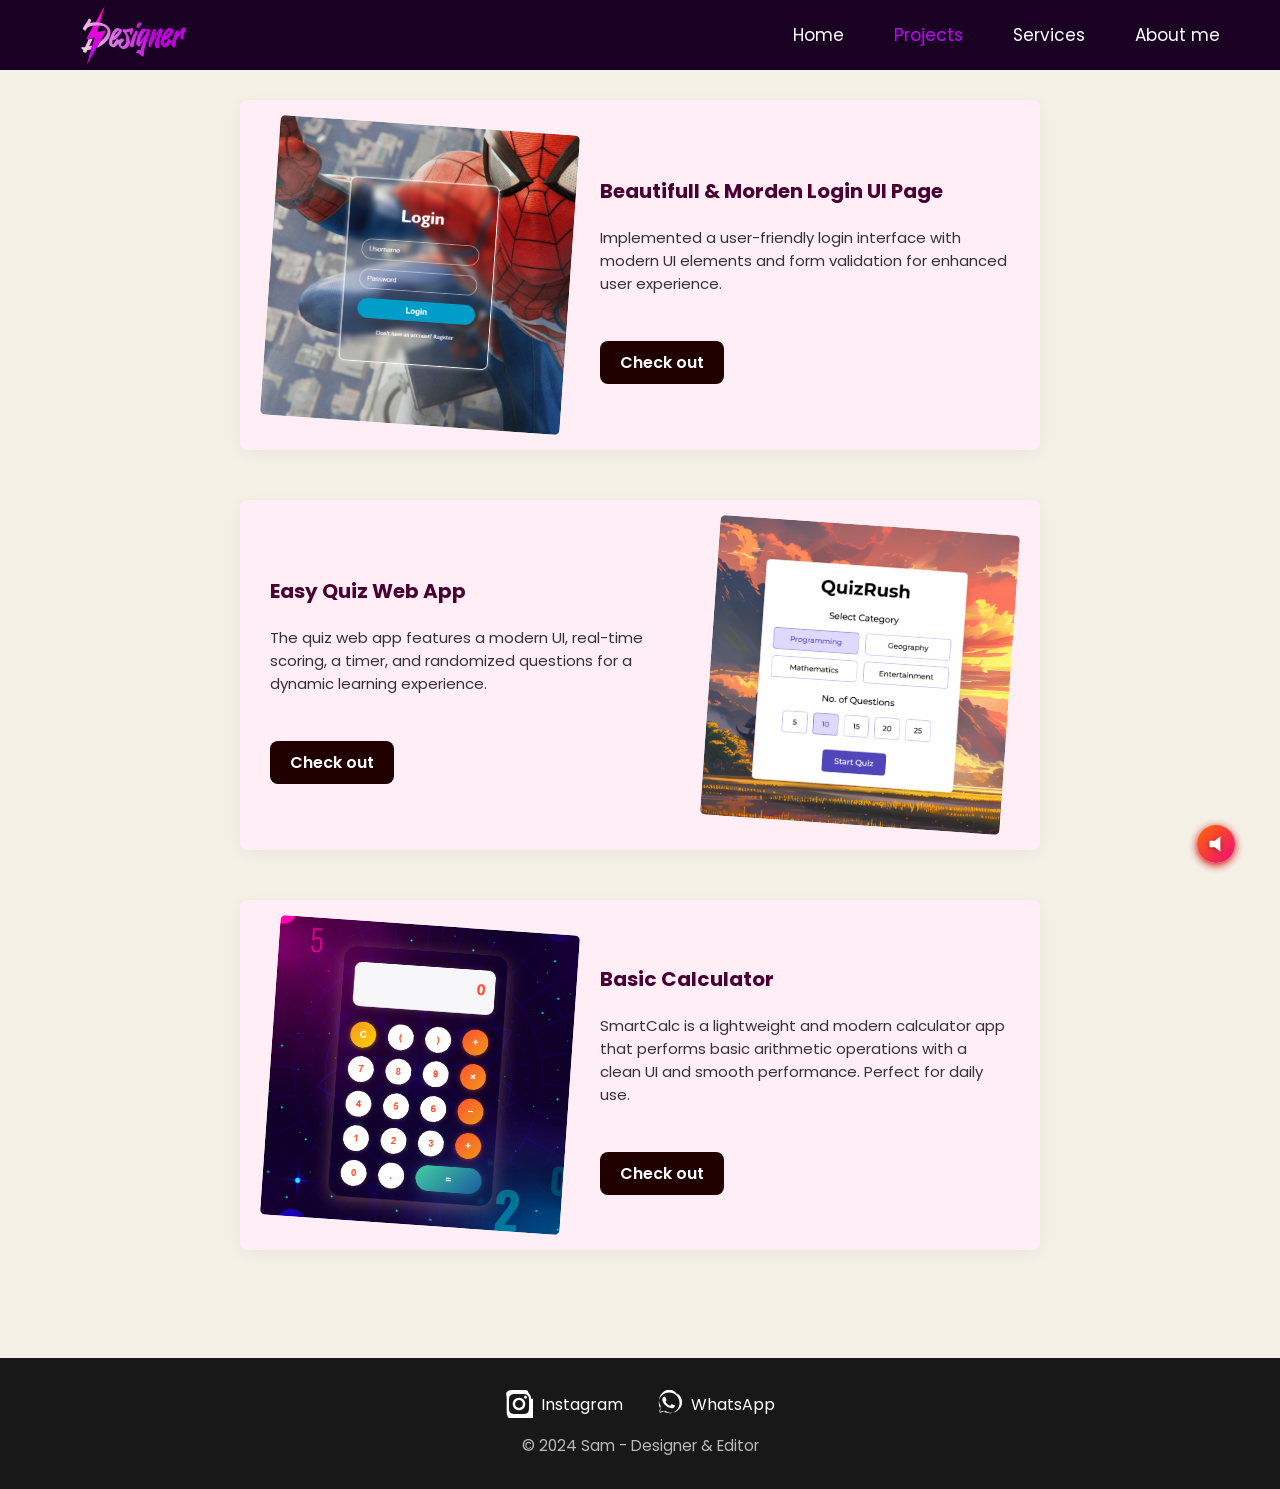
<file: project.html>
<!DOCTYPE html>
<html lang="en">
<head>
    <meta charset="UTF-8">
    <meta name="viewport" content="width=device-width, initial-scale=1.0">
    <title>projects/designer Sam</title>
    <link rel="shortcut icon" href="resourcess/logo.png" type="image/x-icon">
    <link rel="stylesheet" href="project.css">
    <link href="https://fonts.googleapis.com/css2?family=Poppins:wght@400;600;800&display=swap" rel="stylesheet">
    <style>
      /* Animation for project cards */
      .project-card {
        opacity: 0;
        transform: translateY(60px) scale(0.98);
        transition: opacity 0.8s cubic-bezier(.77,0,.18,1), transform 0.8s cubic-bezier(.77,0,.18,1);
        will-change: opacity, transform;
      }
      .project-card.animated {
        opacity: 1;
        transform: translateY(0) scale(1);
      }
      .project-card.reverse {
        /* Optional: stagger effect for reverse cards */
        transition-delay: 0.15s;
      }

      #music-player {
        position: fixed;
        bottom: 2rem;
        right: 2rem;
        z-index: 1200;
        display: flex;
        align-items: center;
        background: #23232300;
        border-radius: 1.5rem;
        box-shadow: 0 2px 12px rgba(0, 0, 0, 0);
        padding: 0.3rem 0.8rem 0.3rem 0.3rem;
        gap: 0.5rem;
        font-family: 'Poppins', sans-serif;
        transition: background 0.2s, box-shadow 0.2s;
        min-width: 3.2rem;
        min-height: 2.6rem;
      }
      #music-toggle {
        background: linear-gradient(135deg, #ff6a00 0%, #ee0979 100%);
        border: none;
        outline: none;
        border-radius: 50%;
        width: 2.4rem;
        height: 2.4rem;
        display: flex;
        align-items: center;
        justify-content: center;
        color: #fff;
        font-size: 1.4rem;
        cursor: pointer;
        box-shadow: 0 2px 8px rgb(204, 1, 1);
        transition: background 0.2s, transform 0.15s;
      }
      #music-toggle:hover {
        background: linear-gradient(135deg, #ee0979 0%, #ff6a00 100%);
        transform: scale(1.08);
      }
      #music-icon {
        display: flex;
        align-items: center;
        justify-content: center;
        width: 100%;
        height: 100%;
        pointer-events: none;
        font-size: 1.3em;
        transition: color 0.2s;
        filter: drop-shadow(0 1px 2px #0006);
      }
      #music-icon svg {
        display: block;
        margin: auto;
      }
    </style>
</head>
<body>
     <header>
    <nav class="navbar">
      <div class="logo">
        <img src="resourcess/sanu.png" alt="logo" />
      </div>
      <ul class="nav-links">
        <li><a href="index.html">Home</a></li>
        <li><a class="active" href="#projects">Projects</a></li>
        <li><a href="index.html#services">Services</a></li>
        <li><a href="index.html#about">About me</a></li>
      </ul>
    </nav>
  </header>
  <section class="projects-section">
    <div class="project-card">
      <img src="resourcess/spiderui.png" alt="Project Image">
      <div class="project-info">
        <h3>Beautifull & Morden Login UI Page</h3>
        <p>
          Implemented a user-friendly login interface with modern UI elements and form validation for enhanced user experience.
        </p>
        <a href="http://127.0.0.1:5501/samatlogin.html" class="project-btn">Check out</a>
      </div>
    </div>
    <div class="project-card reverse">
      <img src="resourcess/quiz.png" alt="Project Image">
      <div class="project-info">
        <h3>Easy Quiz Web App</h3>
        <p>
          The quiz web app features a modern UI, real-time scoring, a timer, and randomized questions for a dynamic learning experience.
        </p>
        <a href="https://samat2913.github.io/samatraj/" class="project-btn">Check out</a>
      </div>
    </div>
    <div class="project-card">
      <img src="resourcess/cal.png"Project Image">
      <div class="project-info">
        <h3>Basic Calculator </h3>
        <p>
          SmartCalc is a lightweight and modern calculator app that performs basic arithmetic operations with a clean UI and smooth performance. Perfect for daily use.
        </p>
        <a href="samatlogin.html" class="project-btn">Check out</a>
      </div>
    </div>
  </section>
   <!-- Footer with Instagram and WhatsApp -->
  <footer style="padding: 2rem 0; text-align: center; background: #181818; color: #fff; margin-top: 3rem;">
    <div style="display: flex; justify-content: center; gap: 2rem; align-items: center;">
      <a href="https://instagram.com/" target="_blank" rel="noopener" style="color: #fff; text-decoration: none; display: inline-flex; align-items: center; gap: 0.5rem;">
        <svg width="28" height="28" viewBox="0 0 448 512" fill="currentColor" aria-hidden="true"><path d="M224.1 141c-63.6 0-114.9 51.3-114.9 114.9s51.3 114.9 114.9 114.9 114.9-51.3 114.9-114.9S287.7 141 224.1 141zm0 186c-39.5 0-71.5-32-71.5-71.5s32-71.5 71.5-71.5 71.5 32 71.5 71.5-32 71.5-71.5 71.5zm146.4-194.3c0 14.9-12 26.9-26.9 26.9s-26.9-12-26.9-26.9 12-26.9 26.9-26.9 26.9 12 26.9 26.9zm76.1 27.2c-1.7-35.3-9.9-66.7-36.2-92.9S388.6 1.7 353.3 0C317.8-1.7 130.2-1.7 94.7 0 59.4 1.7 28 9.9 1.7 36.2S1.7 123.4 0 158.7c-1.7 35.3-1.7 222.9 0 258.2 1.7 35.3 9.9 66.7 36.2 92.9s57.6 34.5 92.9 36.2c35.3 1.7 222.9 1.7 258.2 0 35.3-1.7 66.7-9.9 92.9-36.2s34.5-57.6 36.2-92.9c1.7-35.3 1.7-222.9 0-258.2zM398.8 388c-7.8 19.6-22.9 34.7-42.5 42.5-29.4 11.7-99.2 9-132.3 9s-102.9 2.6-132.3-9c-19.6-7.8-34.7-22.9-42.5-42.5-11.7-29.4-9-99.2-9-132.3s-2.6-102.9 9-132.3c7.8-19.6 22.9-34.7 42.5-42.5 29.4-11.7 99.2-9 132.3-9s102.9-2.6 132.3 9c19.6 7.8 34.7 22.9 42.5 42.5 11.7 29.4 9 99.2 9 132.3s2.6 102.9-9 132.3z"/></svg>
        Instagram
      </a>
      <a href="https://wa.me/" target="_blank" rel="noopener" style="color: #fff; text-decoration: none; display: inline-flex; align-items: center; gap: 0.5rem;">
        <svg width="28" height="28" viewBox="0 0 448 512" fill="currentColor" aria-hidden="true"><path d="M380.9 97.1C339-3.6 221.7-35.3 132.7 26.6c-89 61.9-120.7 179.2-58.8 268.2l-26.2 94.6c-3.5 12.7 8.4 24.6 21.1 21.1l94.6-26.2c89 61.9 206.3 30.2 268.2-58.8 61.9-89 30.2-206.3-58.8-268.2zm-163.7 319.8c-35.3 0-69.7-10.3-98.7-29.7l-6.9-4.5-56.2 15.6 15.6-56.2-4.5-6.9c-19.4-29-29.7-63.4-29.7-98.7 0-104.9 85.1-190 190-190 104.9 0 190 85.1 190 190 0 104.9-85.1 190-190 190zm104.7-138.6c-5.7-2.9-33.8-16.7-39-18.6-5.2-1.9-9-2.9-12.9 2.9-3.8 5.7-14.8 18.6-18.1 22.4-3.3 3.8-6.7 4.3-12.4 1.4-33.8-16.7-56-29.8-78.4-67.2-5.9-10.1 5.9-9.4 16.7-31.3 1.9-3.8.9-7.1-.5-10-1.4-2.9-12.9-31-17.7-42.5-4.7-11.3-9.5-9.7-12.9-9.9-3.3-.2-7.1-.2-10.9-.2s-10 1.4-15.2 7.1c-5.2 5.7-19.8 19.3-19.8 47.1 0 27.8 20.3 54.7 23.1 58.5 2.8 3.8 39.8 60.7 96.6 82.7 13.5 5.2 24 8.3 32.2 10.6 13.5 3.8 25.8 3.3 35.5 2 10.8-1.5 33.8-13.8 38.6-27.1 4.8-13.3 4.8-24.7 3.3-27.1-1.4-2.4-5.2-3.8-10.9-6.7z"/></svg>
        WhatsApp
      </a>
    </div>
    <div style="margin-top: 1rem; font-size: 0.95em; opacity: 0.7;">
      &copy; 2024 Sam - Designer & Editor
    </div>
  </footer>
  <!-- Music Player: Bottom Right -->
  <div id="music-player">
    <button id="music-toggle" aria-label="Play music">
      <span id="music-icon" style="display: flex; align-items: center; justify-content: center; width: 100%; height: 100%;">
        <!-- The SVG icon will be set dynamically by JS, so remove the static SVG to avoid double icons -->
      </span>
    </button>
    <audio id="music-audio" src="resourcess/samat.mp3" loop></audio>
  </div>
  <script>
    // Animate project cards when they enter the viewport using Intersection Observer
    document.addEventListener("DOMContentLoaded", function() {
      const cards = document.querySelectorAll('.project-card');
      const observer = new window.IntersectionObserver(
        (entries, obs) => {
          entries.forEach(entry => {
            if (entry.isIntersecting) {
              entry.target.classList.add('animated');
              obs.unobserve(entry.target);
            }
          });
        },
        {
          threshold: 0.15
        }
      );
      cards.forEach(card => observer.observe(card));

      // Music Player Logic (shared across all pages)
      const musicAudio = document.getElementById('music-audio');
      const musicToggle = document.getElementById('music-toggle');
      const musicIcon = document.getElementById('music-icon');
      let isPlaying = false;

      const speakerSVG = `<svg id="icon-speaker" xmlns="http://www.w3.org/2000/svg" width="22" height="22" fill="currentColor" viewBox="0 0 20 20" style="vertical-align:middle; display:block; margin:auto;"><path d="M9 7H5a1 1 0 0 0-1 1v4a1 1 0 0 0 1 1h4l5 4V3l-5 4z"/></svg>`;
      const pauseSVG = `<svg id="icon-pause" xmlns="http://www.w3.org/2000/svg" width="22" height="22" fill="currentColor" viewBox="0 0 20 20" style="vertical-align:middle; display:block; margin:auto;"><rect x="4" y="4" width="4" height="12" rx="1"/><rect x="12" y="4" width="4" height="12" rx="1"/></svg>`;

      function setMusicState(state) {
        localStorage.setItem('music-playing', state ? '1' : '0');
      }
      function getMusicState() {
        return localStorage.getItem('music-playing') === '1';
      }
      function setMusicTime(time) {
        localStorage.setItem('music-time', time);
      }
      function getMusicTime() {
        return parseFloat(localStorage.getItem('music-time') || '0');
      }

      // Restore music state and time on load
      if (getMusicState()) {
        const savedTime = getMusicTime();
        if (!isNaN(savedTime) && savedTime > 0) {
          musicAudio.currentTime = savedTime;
        }
        musicAudio.play().catch(() => {});
      }

      // Set initial icon based on play state
      if (getMusicState()) {
        musicIcon.innerHTML = pauseSVG;
      } else {
        musicIcon.innerHTML = speakerSVG;
      }

      musicToggle.addEventListener('click', function() {
        if (isPlaying) {
          musicAudio.pause();
        } else {
          musicAudio.play();
        }
      });

      musicAudio.addEventListener('play', function() {
        isPlaying = true;
        musicIcon.innerHTML = pauseSVG;
        musicToggle.setAttribute('aria-label', 'Pause music');
        setMusicState(true);
      });

      musicAudio.addEventListener('pause', function() {
        isPlaying = false;
        musicIcon.innerHTML = speakerSVG;
        musicToggle.setAttribute('aria-label', 'Play music');
        setMusicState(false);
        setMusicTime(musicAudio.currentTime);
      });

      // Save time on page unload
      window.addEventListener('beforeunload', function() {
        setMusicTime(musicAudio.currentTime);
      });

      window.addEventListener('blur', () => {
        if (!musicAudio.paused) musicAudio.pause();
        setMusicTime(musicAudio.currentTime);
      });
    });
  </script>
</body>
</html>
</file>
<file: project.css>
/* General Reset and Fix Horizontal Scroll */
* {
  margin: 0;
  padding: 0;
  box-sizing: border-box;
  max-width: 100vw;
}

html, body {
  width: 100%;
  overflow-x: hidden;
  font-family: 'Poppins', sans-serif;
  background: #F5F1E6;
  color: #7B011E;
  position: relative;
  z-index: 1;
}
/* Sticky Header */
header {
  position: fixed;
  top: 0;
  left: 0;
  width: 100%;
  z-index: 999;
  background-color: #1a0022;
}

/* Navbar */
.navbar {
  display: flex;
  justify-content: space-between;
  align-items: center;
  padding: 10px 60px;
  height: 70px;
  max-width: 100%;
}

.logo img {
  height: 160px;
  max-width: 100%;
  object-fit: contain;
  margin-top: 10px;
  display: block;
}

.nav-links {
  list-style: none;
  display: flex;
  gap: 50px;
}

.nav-links li a {
  text-decoration: none;
  color: white;
  font-weight: 400;
  font-size: 17px;
  transition: color 0.3s;
}

.nav-links li a:hover,
.nav-links li a.active {
  color: #c300ff;
}
.projects-section {
  padding: 60px 40px;
  background: #ffffff00;
  display: flex;
  flex-direction: column;
  align-items: center;
  gap: 50px;
  font-family: 'Poppins', sans-serif;
  margin-top: 40px;
}

.project-card {
  display: flex;
  flex-direction: row;
  align-items: center;
  background: #ffeef6;
  padding: 25px 30px;
  border-radius: 8px;
  max-width: 800px;
  width: 100%;
  gap: 30px;
  box-shadow: 0 4px 20px rgba(0, 0, 0, 0.05);
  transition: transform 0.3s ease;
}

.project-card:hover {
  transform: translateY(-5px);
}

.project-card.reverse {
  flex-direction: row-reverse;
}

.project-card img {
  width: 300px;
  height: auto;
  border-radius: 5px;
  object-fit: cover;
  flex-shrink: 0;
  rotate: 4deg;
}

.project-info {
  flex: 1;
  text-align: left;
}

.project-info h3 {
  font-size: 20px;
  font-weight: 700;
  color: #4a0033;
  margin-bottom: 20px;
}

.project-info p {
  font-size: 15px;
  color: #333;
  margin-bottom: 55px;
}

.project-btn {
  padding: 10px 20px;
  background-color: #210000;
  color: white;
  text-decoration: none;
  border-radius: 8px;
  font-weight: 600;
  transition: background 0.3s;
}

.project-btn:hover {
  background: #58003c;
}

/* Responsive */
@media (max-width: 768px) {
  .project-card,
  .project-card.reverse {
    flex-direction: column;
    text-align: center;
  }

  .project-card img {
    width: 100%;
    max-width: 300px;
  }

  .project-info {
    text-align: center;
  }
}
</file>
